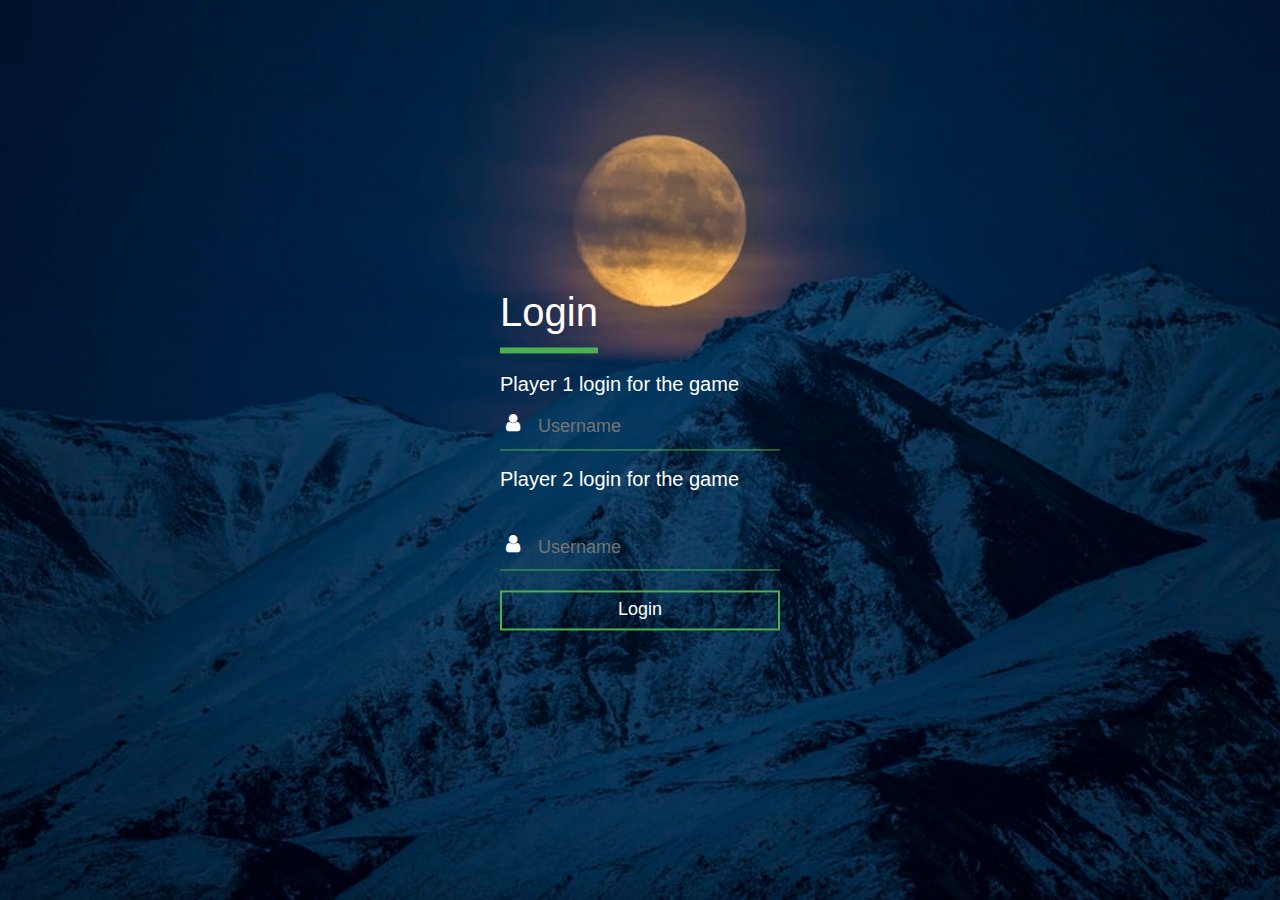
<file: index.html>
<!DOCTYPE html>
<html lang="en">
<head>
    <meta charset="UTF-8">
    <meta http-equiv="X-UA-Compatible" content="IE=edge">
    <meta name="viewport" content="width=device-width, initial-scale=1">
<link rel="stylesheet" href="https://maxcdn.bootstrapcdn.com/bootstrap/3.4.0/css/bootstrap.min.css">
<script src="https://ajax.googleapis.com/ajax/libs/jquery/3.4.1/jquery.min.js"></script>
<script src="https://maxcdn.bootstrapcdn.com/bootstrap/3.4.0/js/bootstrap.min.js"></script>
<link rel="stylesheet" href="style.css">
<script src="game_page.js"></script>
    <title>
        Math quiz
    </title>
</head>
<body>
    
    <body>
        <div class="login-box">
          <h1>Login</h1>
          <h3> Player 1 login for the game </h3><br>
          <div class="textbox">
            <i class="fa fa-user"></i>
            <input id="player1_name_input" type="text" placeholder="Username">
          </div><br><br>
          <h3> Player 2 login for the game </h3><br>
          <div class="textbox">
            <i class="fa fa-user"></i>
            <input id="player2_name_input" type="text" placeholder="Username">
          </div>
        
          
          
          <button onclick="addUser()" >Login</button>
        </div>
        <script src="main.js"></script>
          </body>


       <!-- <div class="login-box">
            <h1>Math Quiz</h1>
            
            
                <h3> Player 1 login for the game </h3><br>
            
            <div class="textbox">
                <i class="fa fa-user" aria-hidden="true"></i>
                <input type="text" name="" placeholder="Username" value="">
                
            </div>
            <br><br>
            <div class="textbox">
                <i class="fa fa-user" aria-hidden="true"></i>
                <input type="text" name="" placeholder="Username" value="">
            </div>
            <div class="textbox">
                <input type="password" name="" placeholder="Password" value="">
            </div>
            <input type="button" class="btn btn-primary" name="" value="Login">

        </div> -->    

          


        <!--
         <center>   
            <h1>Math Quiz</h1><br><br>
        <div class="col-lg-4 col-sm-8 col-xs-11 login_div1">
           <h3> Player 1 login</h3><br>
           <label>USERNAME : </label>
           <input type="text" id="player1_name_input" class="form-control" placeholder="Player 1 name"></div>
          <br><br><br>	
         <div class="col-lg-4 col-sm-8 col-xs-11 login_div2">
              <h3> Player 2 login </h3><br>
              <label>USERNAME : </label>
              <input type="text" id="player2_name_input" class="form-control" placeholder="Player 2 name"></div><br><br>
         <button style="width:30%;" class="btn btn-primary" onclick="addUser()">Sign in</button>
           
        </div>
    </center>
    -->
      
      
      
      
</body>
</html>
</file>
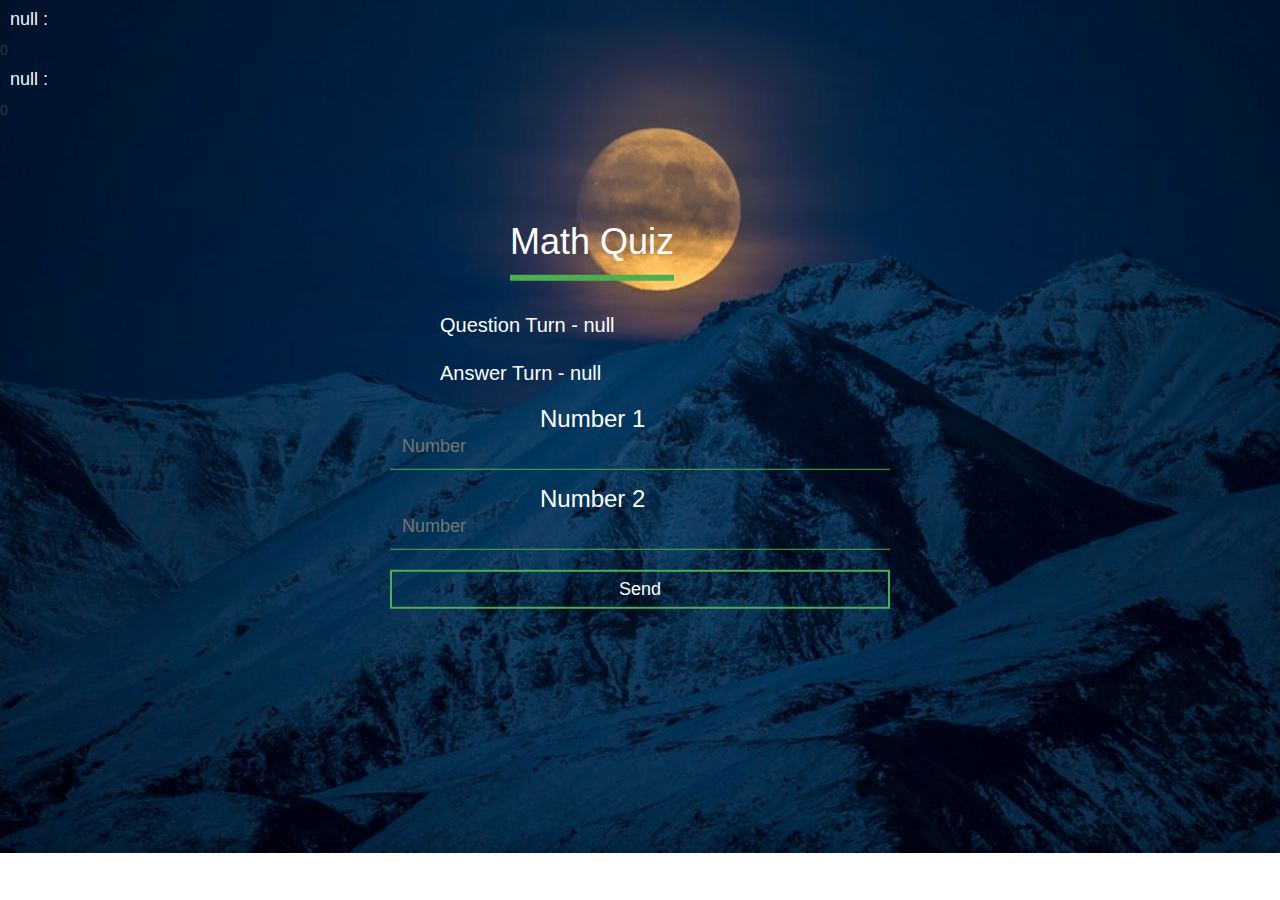
<file: game_page.html>
<!DOCTYPE html>
<html lang="en">
<head>
    <meta charset="UTF-8">
    <meta http-equiv="X-UA-Compatible" content="IE=edge">
    <meta name="viewport" content="width=device-width, initial-scale=1">
<link rel="stylesheet" href="https://maxcdn.bootstrapcdn.com/bootstrap/3.4.0/css/bootstrap.min.css">
<script src="https://ajax.googleapis.com/ajax/libs/jquery/3.4.1/jquery.min.js"></script>
<script src="https://maxcdn.bootstrapcdn.com/bootstrap/3.4.0/js/bootstrap.min.js"></script>
<link rel="stylesheet" href="game.css">
<script src="game_page.js"></script>
    <title>
        Math quiz
    </title>
</head>
<body>
    <h4 id="player1_name"></h4><span id="player1_score"></span>
<br>
<h4 id="player2_name"></h4><span id="player2_score"></span>

        <div class="login-box">
            
          <h1 style="color: white;">Math Quiz </h1>
          <div class="output">
              <h3 id="player_question" style="color: white;"></h3><h3 id="player_answer" style="color: white;"></h3>
                <div id="output" class="col-lg-6"><!--<br><input type="text" placeholder="Answer" id="Answer" size="10"><button id="Check" onclick="check()">Check</button>
             -->
                    </div>
    </div>  
        <h3 style="color: white;"> Number 1</h3>
          <div class="textbox" style="color: white;">
            
            <input id="number1" type="text"  placeholder="Number">
          </div>
          <h3 style="color: white;"> Number 2 </h3>
          <div class="textbox" style="color: white;">
            
            <input id="number2" type="text" placeholder="Number">
          </div>
        
          
          
          <button onclick="send()" >Send</button>
        </div>
        <script src="game_page.js"></script>
          


       <!-- <div class="login-box">
            <h1>Math Quiz</h1>
            
            
                <h3> Player 1 login for the game </h3><br>
            
            <div class="textbox">
                <i class="fa fa-user" aria-hidden="true"></i>
                <input type="text" name="" placeholder="Username" value="">
                
            </div>
            <br><br>
            <div class="textbox">
                <i class="fa fa-user" aria-hidden="true"></i>
                <input type="text" name="" placeholder="Username" value="">
            </div>
            <div class="textbox">
                <input type="password" name="" placeholder="Password" value="">
            </div>
            <input type="button" class="btn btn-primary" name="" value="Login">

        </div> -->    

          


        <!--
         <center>   
            <h1>Math Quiz</h1><br><br>
        <div class="col-lg-4 col-sm-8 col-xs-11 login_div1">
           <h3> Player 1 login</h3><br>
           <label>USERNAME : </label>
           <input type="text" id="player1_name_input" class="form-control" placeholder="Player 1 name"></div>
          <br><br><br>	
         <div class="col-lg-4 col-sm-8 col-xs-11 login_div2">
              <h3> Player 2 login </h3><br>
              <label>USERNAME : </label>
              <input type="text" id="player2_name_input" class="form-control" placeholder="Player 2 name"></div><br><br>
         <button style="width:30%;" class="btn btn-primary" onclick="addUser()">Sign in</button>
           
        </div>
    </center>
    -->
      
      
      
      
</body>
</html>
</file>
<file: style.css>
@import "https://maxcdn.bootstrapcdn.com/font-awesome/4.7.0/css/font-awesome.min.css";
body
{
    margin: 0;
    padding: 0;
    font-family: sans-serif;
	background: url(bg12.jpg) no-repeat;
    background-size: cover;

        
        
    
        /* Background image is centered vertically and horizontally at all times */
        background-position: center center;
        background-repeat: no-repeat;
        background-attachment: fixed;
        background-size: cover;
        background-color: #464646;
        

    
}

.login-box{
    width: 280px;
    position: absolute;
    top: 50%;
    left: 50%;
    transform: translate(-50%,-50%);
    color: white;
  }
  .login-box h1{
    float: left;
    font-size: 40px;
    border-bottom: 6px solid #4caf50;
    margin-bottom: 50px;
    padding: 13px 0;
  }
  .textbox{
    width: 100%;
    overflow: hidden;
    font-size: 20px;
    padding: 8px 0;
    margin: 8px 0;
    border-bottom: 1px solid #4caf50;
  }
  .textbox i{
    width: 26px;
    float: left;
    text-align: center;
  }
  .textbox input{
    border: none;
    outline: none;
    background: none;
    color: white;
    font-size: 18px;
    width: 80%;
    float: left;
    margin: 0 10px;
  }
   button{
    width: 100%;
    background: none;
    border: 2px solid #4caf50;
    color: white;
    padding: 5px;
    font-size: 18px;
    cursor: pointer;
    margin: 12px 0;
  }
  .btn{
    width: 100%;
    background: none;
    border: 2px solid #4caf50;
    color: white;
    padding: 5px;
    font-size: 18px;
    cursor: pointer;
    margin: 12px 0;
  }
  .login-box h3{
    font-size: 20px;
    float: left;
    margin-top: -30px;

}
  
/*
    


.login-box{
    width: 350px;
    position: absolute;
    top: 20%;
    left: 30%;
    transform: translate(-50, -50);
    color: white;
}
.login-box h1{
    float: left;
    font-size: 45px;
    border-bottom: 6px solid;
    margin-bottom: 50px;
}

}*/
</file>
<file: game.css>
@import "https://use.fontawesome.com/releases/v5.5.0/css/all.css";
body{
  margin: 0;
  padding: 0;
  font-family: sans-serif;
  background: url(bg12.jpg) no-repeat;
  background-size: cover;
}
.login-box{
  width: 500px;
  position: absolute;
  top: 50%;
  left: 50%;
  transform: translate(-50%,-50%);
  
}
.login-box h3{
  float: left;
  padding: 13px 0;
  margin-top: -5px;
  margin-left: 150px;
  margin-right: 100px;
  margin-bottom: -20px;
}
#player_question, #player_answer{
  float: left;
  padding: 13px 0;
  margin-left: 50px;
  margin-right: 200px;
  margin-bottom: 0px;
  font-size: 20px;
  margin-top: 0px;
}

.login-box h1{
  float: left;
  
  border-bottom: 6px solid #4caf50;
  margin-left: 120px;
  margin-right: 100px;
  margin-top: -70px;
  margin-bottom: 20px;
  padding: 13px 0;
}
.textbox{
  width: 100%;
  overflow: hidden;
  font-size: 20px;
  padding: 8px 0;
  margin: 8px 0;
  border-bottom: 1px solid #4caf50;
}
.textbox i{
  width: 26px;
  float: left;
  text-align: center;
}
.textbox input{
  border: none;
  outline: none;
  background: none;
 
  font-size: 18px;
  width: 80%;
  float: left;
  margin: 0 10px;
}
.btn{
  width: 100%;
  background: none;
  border: 2px solid #4caf50;
  color: white;
  padding: 5px;
  font-size: 18px;
  cursor: pointer;
  margin: 12px 0;
}
button{
  width: 100%;
  background: none;
  border: 2px solid #4caf50;
  color: white;
  padding: 5px;
  font-size: 18px;
  cursor: pointer;
  text-align: center;
  margin: 12px 0;
}
#output{
  font-size: 20px;
}
#Answer{
  border: none;
  outline: none;
  background: none;
  color: white;
  font-size: 18px;
  width: 80%;
  float: left;
  margin: 0 10px;
  border-bottom: 1px solid #4caf50;
}
#Check{
  width: 80px;
  margin-left: 10px;
  height: 35px;
}


#send{
  margin-left: 100px;
}
h4{
  color: aliceblue;
  margin-left: 10px;
}
</file>
